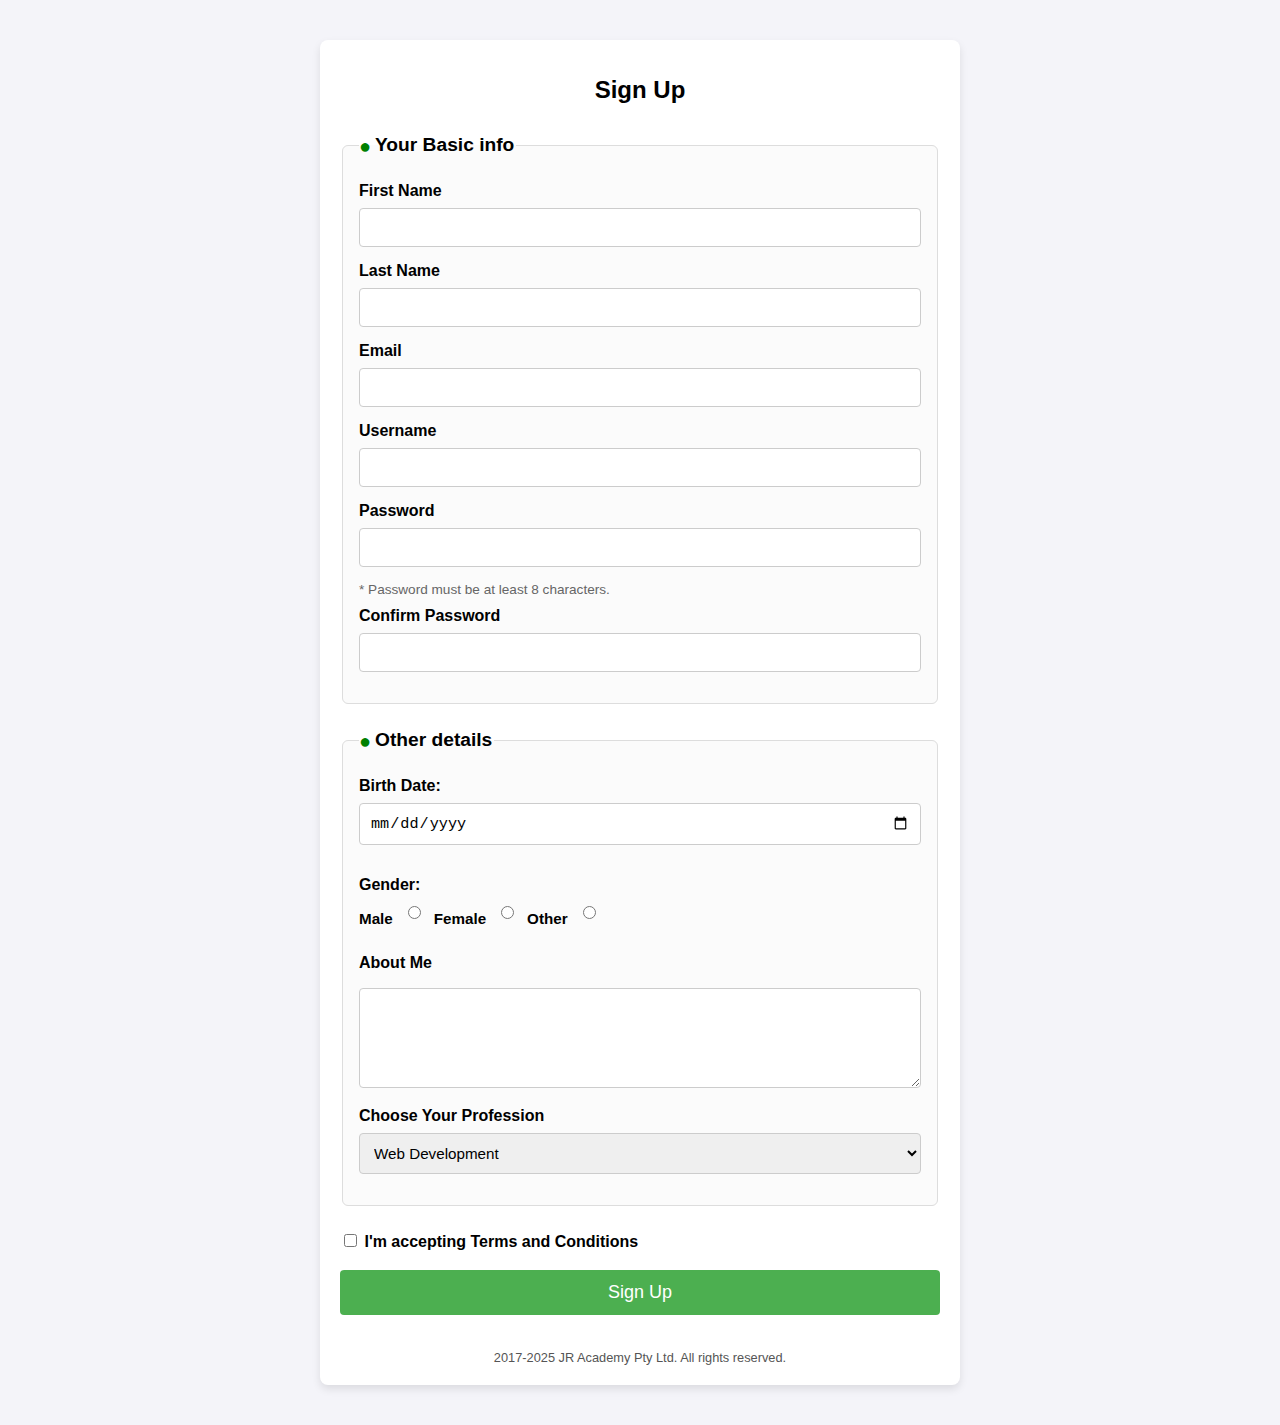
<file: Assignment01/index.html>
<!DOCTYPE html>
<html lang="en">
  <head>
    <meta charset="UTF-8" />
    <meta name="viewport" content="width=device-width, initial-scale=1.0" />
    <title>Registeration From</title>
    <link rel="stylesheet" href="style.css" />
  </head>
  <body>
    <div class="form-container">
      <header><h1>Sign Up</h1></header>
      <!-- 表单容器开始 -->
      <form action="">
        <!-- 基本信息部分 -->
        <fieldset class="form-section fieldset-basic">
          <legend>Your Basic info</legend>

          <label for="first-name">First Name</label>
          <input
            type="text"
            name="first-name"
            id="first-name"
            required
            pattern="[A-Za-z0-9\s.,!?@#$%^&*()_+=\-]*"
          />

          <label for="last-name">Last Name</label>
          <input
            type="text"
            name="last-name"
            id="last-name"
            required
            pattern="[A-Za-z0-9\s.,!?@#$%^&*()_+=\-]*"
          />

          <label for="email">Email</label>
          <input
            type="email"
            name="email"
            id="email"
            required
            pattern="[A-Za-z0-9\s.,!?@#$%^&*()_+=\-]*"
          />

          <label for="username">Username</label>
          <input
            type="text"
            name="username"
            id="username"
            required
            pattern="[A-Za-z0-9\s.,!?@#$%^&*()_+=\-]*"
          />

          <label for="password">Password</label>
          <input
            type="password"
            name="password"
            id="password"
            required
            minlength="8"
            pattern="[A-Za-z0-9!@#$%^&*()_+=\-.,?]+"
          />
          <!-- 密码提示说明 -->
          <small class="input-hint"
            >* Password must be at least 8 characters.</small
          >

          <label for="confirm-password">Confirm Password</label>
          <input
            type="password"
            name="confirm-password"
            id="confirm-password"
            required
            pattern="[A-Za-z0-9\s.,!?@#$%^&*()_+=\-]*"
          />
        </fieldset>

        <!-- 其他信息部分 -->
        <fieldset class="form-section fieldset-other">
          <legend>Other details</legend>

          <label for="birth-date">Birth Date:</label>
          <input
            type="date"
            id="birth-date"
            name="birth-date"
            required
            pattern="[A-Za-z0-9\s.,!?@#$%^&*()_+=\-]*"
          />

          <p class="section-label">Gender:</p>
          <div class="gender-group">
            <label for="male">Male</label>
            <input type="radio" id="male" name="gender" value="male" />
            <label for="female">Female</label>
            <input type="radio" id="female" name="gender" value="female" />
            <label for="other">Other</label>
            <input type="radio" id="other" name="gender" value="other" />
          </div>

          <label for="about-me" class="label-about">About Me</label>
          <textarea
            name="about-me"
            id="about-me"
            class="textarea-about"
            pattern="[A-Za-z0-9\s.,!?@#$%^&*()_+=\-]*"
          ></textarea>

          <label for="choose-your-profession">Choose Your Profession</label>
          <select id="profession" name="profession">
            <option value="web-dev">Web Development</option>
            <option value="data-analytics">Data Analytics</option>
            <option value="ui-ux">UI/UX Design</option>
          </select>
        </fieldset>

        <!-- 接受条款 -->
        <label for="terms">
          <input type="checkbox" id="terms" name="terms" required />
          I'm accepting Terms and Conditions
        </label>

        <!-- 提交按钮 -->
        <button type="submit">Sign Up</button>

        <!-- 页脚说明 -->
        <footer>2017-2025 JR Academy Pty Ltd. All rights reserved.</footer>
      </form>
      <!-- 表单容器结束 -->
    </div>
  <script>
    const form = document.querySelector("form");
    const password = document.getElementById("password");
    const confirmPassword = document.getElementById("confirm-password");
  
    // 添加密码强度提示元素
    const strengthHint = document.createElement("small");
    strengthHint.className = "input-hint";
    password.insertAdjacentElement("afterend", strengthHint);
  
    // 检查密码强度
    password.addEventListener("input", () => {
      const value = password.value;
      let strength = "";
      let color = "";
      if (value.length < 8) {
        strength = "Too short";
        color = "#e74c3c";
      } else if (/^[a-zA-Z0-9]*$/.test(value)) {
        strength = "Weak";
        color = "#e67e22";
      } else if (/[!@#$%^&*]/.test(value)) {
        strength = "Medium";
        color = "#f1c40f";
      }
      if (value.length >= 12 && /[A-Z]/.test(value) && /\d/.test(value) && /[!@#$%^&*]/.test(value)) {
        strength = "Strong";
        color = "#2ecc71";
      }
      strengthHint.textContent = `Password strength: ${strength}`;
      strengthHint.style.color = color;
    });
  
    // 表单提交验证密码一致性
    form.addEventListener("submit", (e) => {
      if (password.value !== confirmPassword.value) {
        e.preventDefault();
        confirmPassword.style.borderColor = "#e74c3c";
        confirmPassword.setCustomValidity("Passwords do not match.");
      } else {
        confirmPassword.setCustomValidity("");
      }
  
      form.classList.add("was-validated");
    });
  </script>
  </body>
</html>
</file>
<file: Assignment01/style.css>
body {
  font-family: Arial, sans-serif;
  background-color: #f4f4f9;
  margin: 0;
  padding: 0;
  min-height: 100vh;
}

/* ===== 深色模式自动适配 ===== */
@media (prefers-color-scheme: dark) {
  body {
    background-color: #1e1e1e;
    color: #f0f0f0;
  }

  .form-container {
    background-color: #2a2a2a;
    box-shadow: 0 4px 8px rgba(255, 255, 255, 0.05);
  }

  input,
  select,
  textarea {
    background-color: #3a3a3a;
    color: #fff;
    border: 1px solid #555;
  }

  button {
    background-color: #66bb6a;
  }

  button:hover {
    background-color: #57a05c;
  }
}

/* ===== 表单验证错误提示样式（仅提交后才显示） ===== */
.was-validated input:invalid,
.was-validated select:invalid,
.was-validated textarea:invalid {
  border-color: #e74c3c;
}

.was-validated input:invalid:focus,
.was-validated select:invalid:focus,
.was-validated textarea:invalid:focus {
  box-shadow: 0 0 3px #e74c3c;
}

/* ===== 表单必填字段星号样式 ===== */
.required {
  color: red;
  font-weight: normal;
  font-size: 0.9rem;
}

/* ===== 按钮 hover 动效与过渡效果 ===== */
button {
  transition: background-color 0.3s ease, transform 0.2s ease;
}

button:hover {
  transform: scale(1.03);
}

/* ===== 移动端适配样式 ===== */
@media (max-width: 480px) {
  input,
  select,
  textarea {
    padding: 12px;
  }

  button {
    padding: 14px;
    font-size: 1.1rem;
  }
}

/* ===== 表单容器样式 ===== */
.form-container {
  width: 90%;
  max-width: 600px;
  margin: 40px auto;
  background-color: #fff;
  padding: 20px;
  border-radius: 8px;
  box-shadow: 0 4px 8px rgba(0, 0, 0, 0.1);
}

/* ===== 标题样式 ===== */
h1 {
  text-align: center;
  margin-bottom: 30px;
  font-size: 24px;
}

/* ===== 表单字段集样式 ===== */
fieldset {
  border: none;
  margin-bottom: 20px;
}

/* ===== legend 样式设置 ===== */
legend {
  font-weight: bold;
  margin-bottom: 10px;
  text-align: left;
  position: relative;
  padding-left: 16px;
  font-size: 1.2rem;
}

/* ===== legend 前缀小圆点样式 ===== */
legend::before {
  content: "●";
  position: absolute;
  left: 0;
  color: green;
  font-size: 20px;
  top: 1px;
}

/* ===== 标签文字样式 ===== */
label {
  display: block;
  margin-bottom: 8px;
  font-weight: bold;
  font-size: 1rem;
}

/* ===== 表单输入元素样式 ===== */
input,
select,
textarea,
button {
  width: 100%;
  padding: 10px;
  margin-bottom: 15px;
  border: 1px solid #ccc;
  border-radius: 4px;
  font-size: 0.95rem;
  box-sizing: border-box;
}

input[type="radio"],
input[type="checkbox"] {
  width: auto;
}

/* ===== 按钮样式 ===== */
button {
  background-color: #4caf50;
  color: white;
  border: none;
  cursor: pointer;
  font-size: 18px;
  padding: 12px;
  border-radius: 4px;
}

button:hover {
  background-color: #45a049;
}

/* ===== 文本区域样式 ===== */
textarea {
  height: 100px;
}

/* ===== 输入框聚焦样式 ===== */
input:focus,
select:focus,
textarea:focus {
  border-color: #66afe9;
  outline: none;
}

/* ===== 表单分组样式 ===== */
.form-section {
  padding: 16px;
  background-color: #fbfbfb;
  border: 1px solid #ddd;
  border-radius: 6px;
  margin-bottom: 25px;
}

.form-subsection {
  margin-bottom: 25px;
}

/* ===== 分组标签样式 ===== */
.section-label {
  margin-bottom: 10px;
  font-weight: bold;
}

/* ===== 移动端标题与标签样式调整 ===== */
@media (max-width: 600px) {
  h1 {
    font-size: 20px;
  }

  legend {
    font-size: 1rem;
  }

  label {
    font-size: 0.95rem;
  }

  input,
  select,
  textarea,
  button {
    font-size: 0.9rem;
  }

  button {
    padding: 10px;
    font-size: 1rem;
  }
}

/* ===== 性别选择组样式 ===== */
.gender-group {
  display: flex;
  gap: 10px;
  align-items: center;
  flex-wrap: wrap;
}

.gender-group label {
  display: flex;
  align-items: center;
  gap: 6px;
  margin-bottom: 0;
  line-height: 1.4;
  font-size: 0.95rem;
}

.gender-group input[type="radio"] {
  margin-top: 2px;
}

/* ===== 页脚样式 ===== */
footer {
  font-size: 0.8rem;
  text-align: center;
  margin-top: 20px;
  color: #555;
}

/* ===== 关于标签样式 ===== */
.label-about {
  margin-top: 20px;
}

/* ===== 关于文本区域样式 ===== */
.textarea-about {
  margin-top: 8px;
  resize: vertical;
}

/* ===== 输入提示说明文字样式 ===== */
.input-hint {
  font-size: 0.85rem;
  color: #666;
  margin-top: -10px;
  margin-bottom: 10px;
  display: block;
}
</file>
